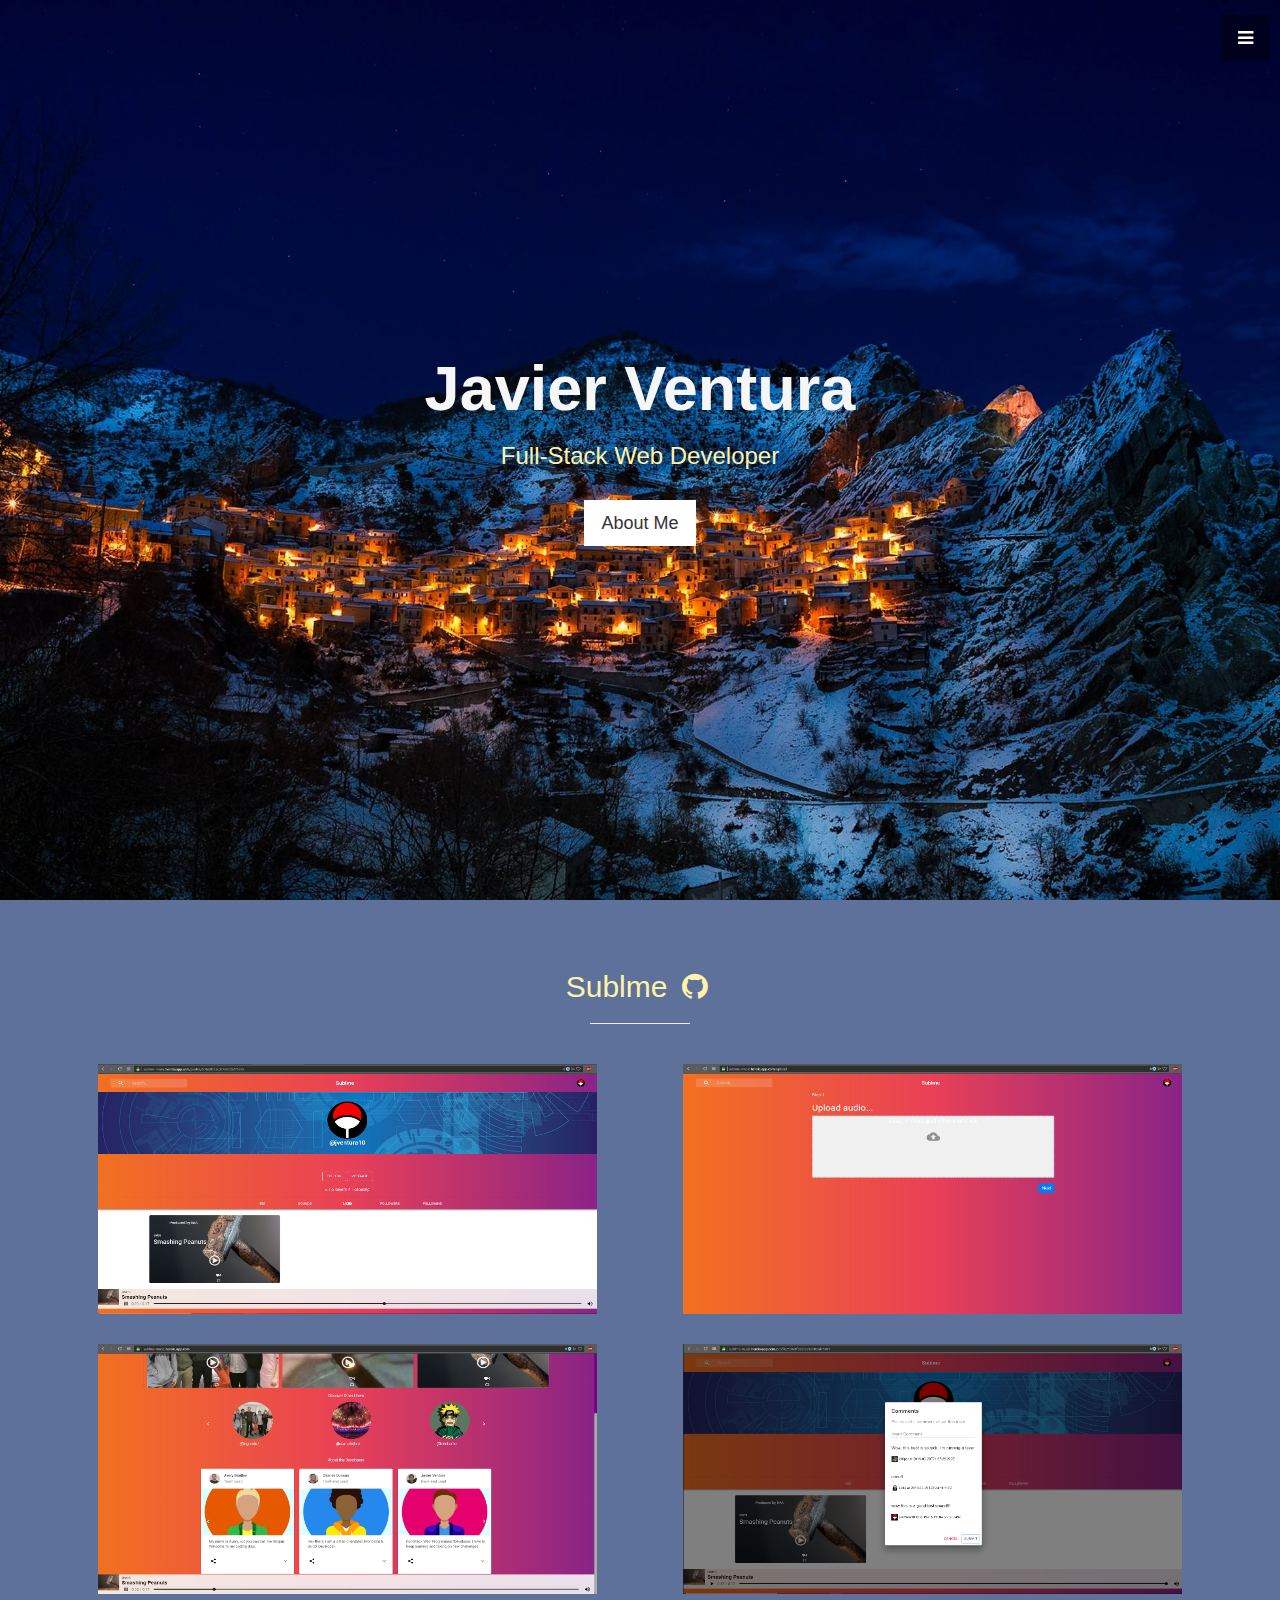
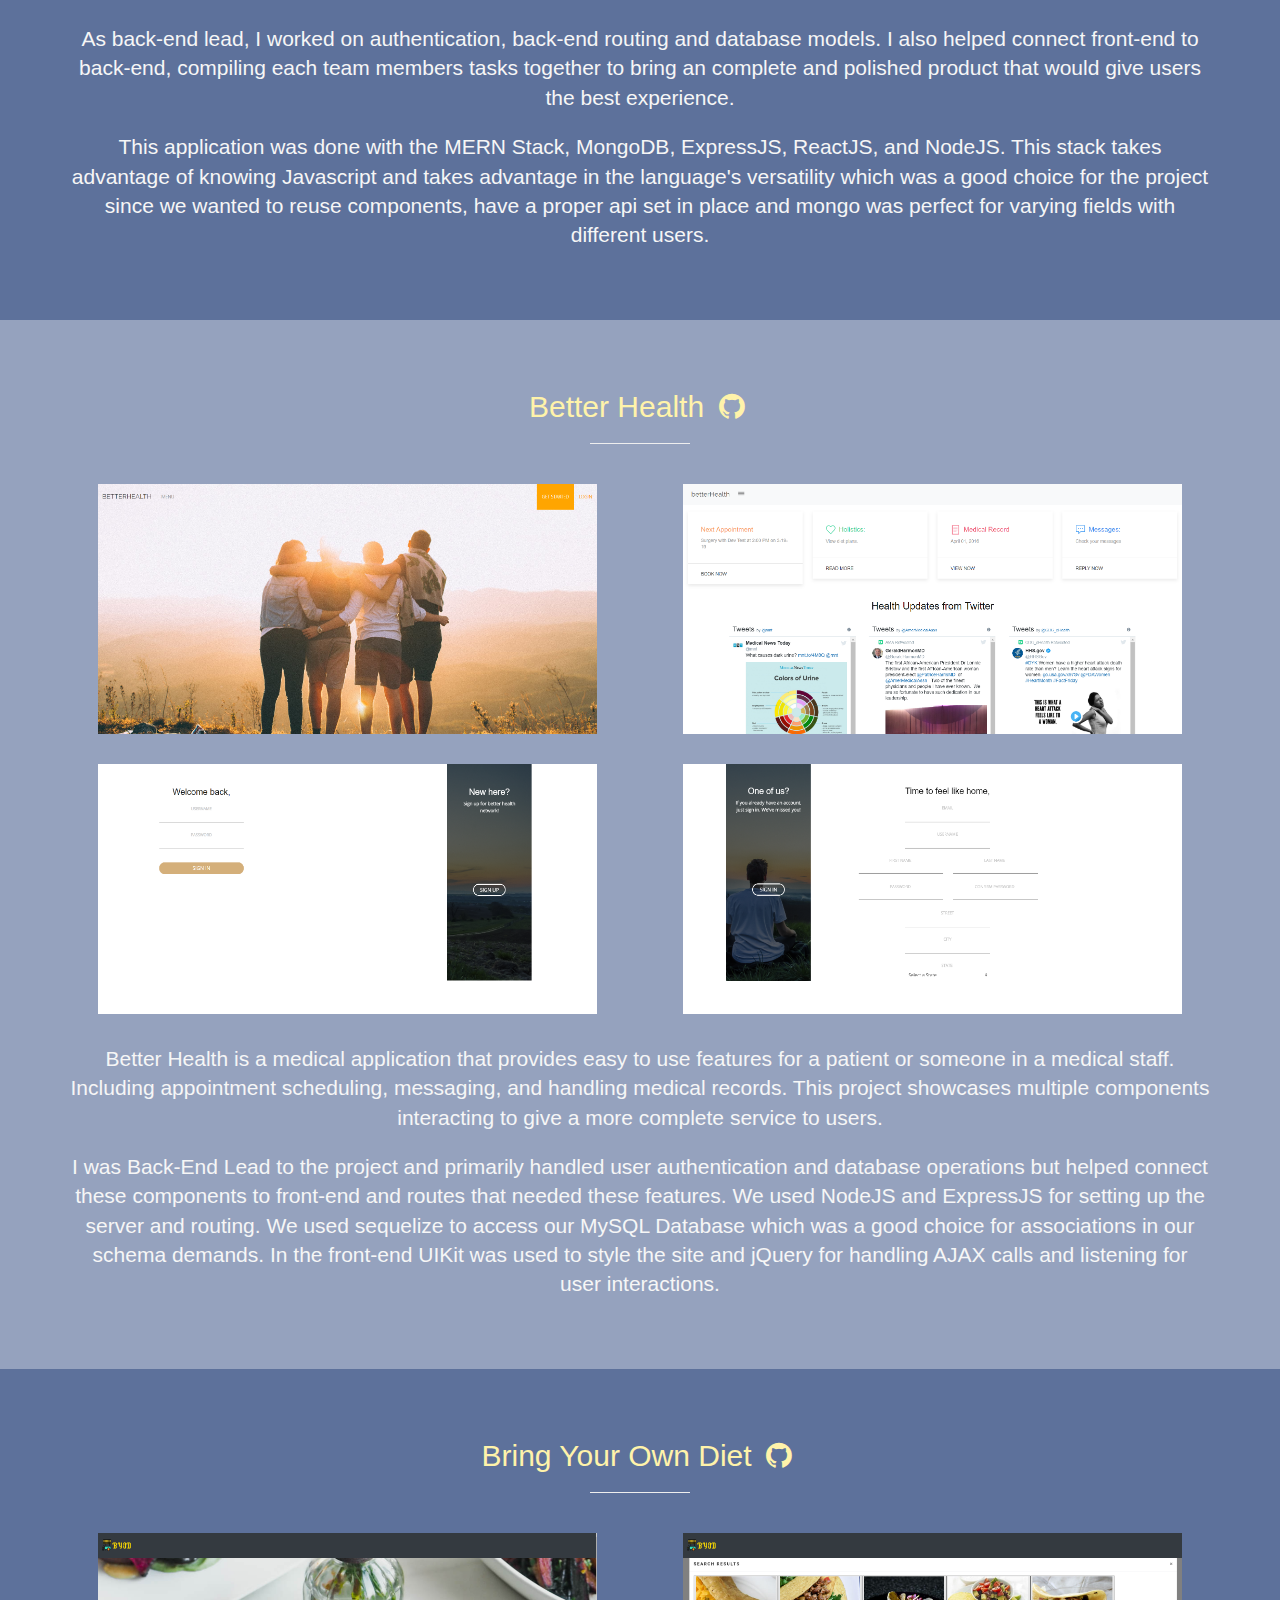
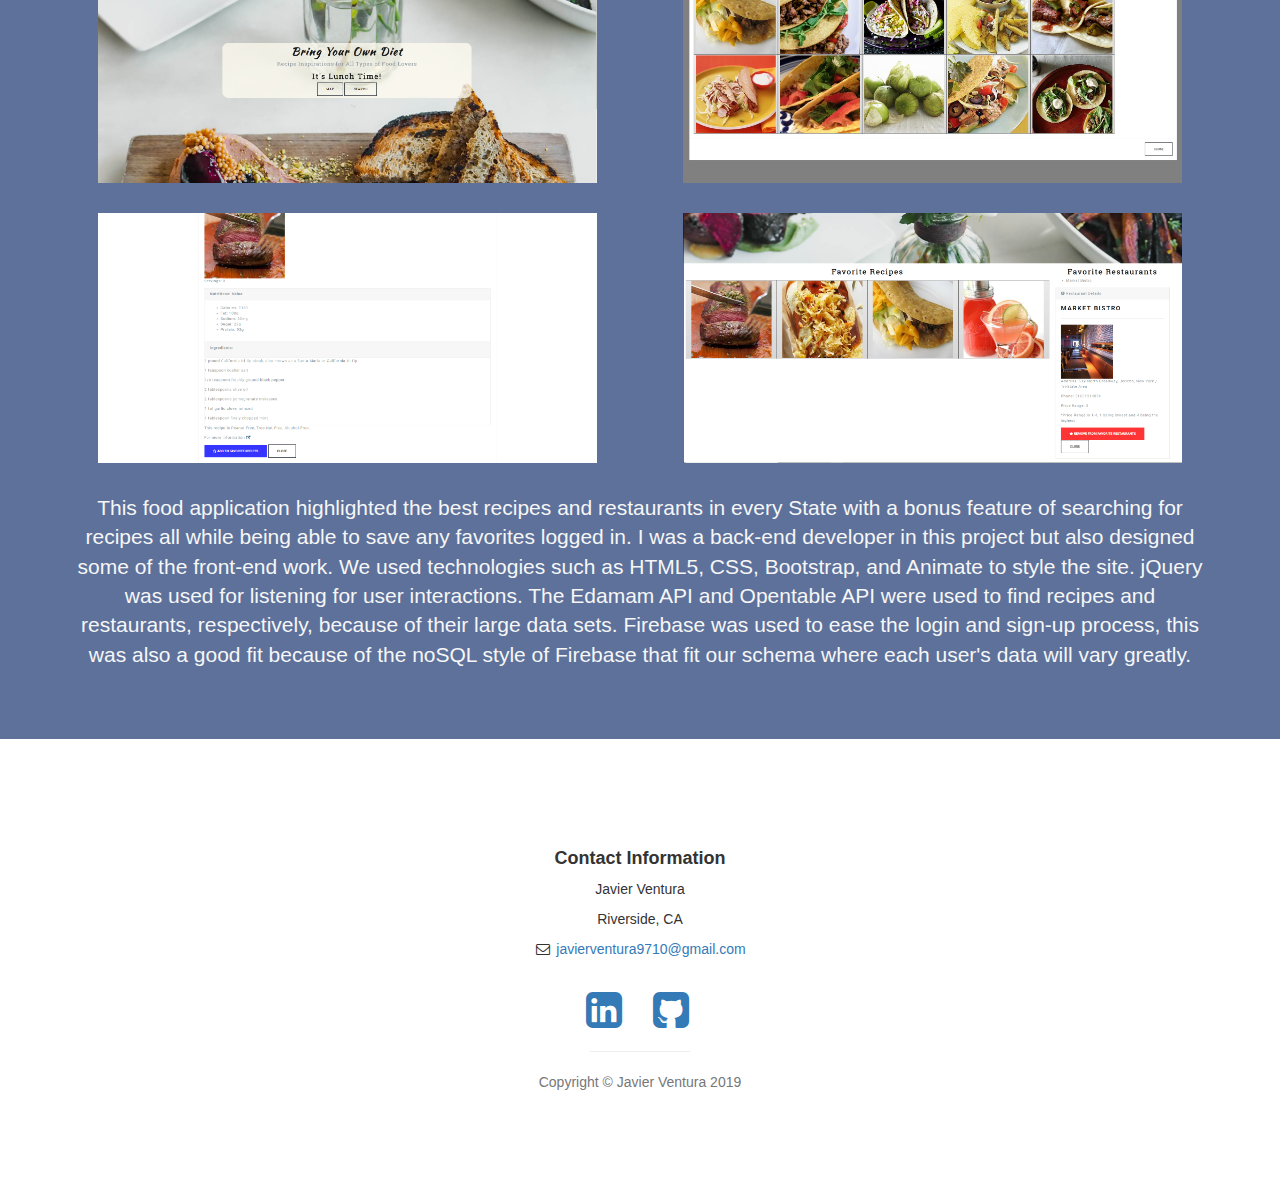
<file: index.html>
<!DOCTYPE html>
<html lang="en">

<head>
    <meta charset="UTF-8">
    <meta http-equiv="X-UA-Compatible" content="IE=edge">
    <meta name="viewport" content="width=device-width, initial-scale=1.0">
    <meta name="description" content="Personal Portfolio for Full Stack Web Developer">
    <meta name="author" content="Javier Ventura">
    <meta mame="keywords" content="personal, portfolio, web, developer, programmer, full-stack">
    <title>Javier Ventura</title>

    <!-- Bootstrap Link -->
    <link href="assets/css/bootstrap.min.css" rel="stylesheet">
    <!-- Animate Link -->
    <link href="assets/css/animate.min.css" rel="stylesheet">
    <!-- Font Awesome CSS Link -->
    <link href="font-awesome/css/font-awesome.min.css" rel="stylesheet">
    <!-- Custom CSS Link -->
    <link href="assets/css/main.css" rel="stylesheet">
</head>

<body>
    <!-- Nav Section -->
    <a id="menu-toggle" href="#" class="btn btn-dark btn-lg toggle"><i class="fa fa-bars"></i></a>
    <nav id="sidebar-wrapper">
        <ul class="sidebar-nav">
            <a id="menu-close" href="#" class="btn btn-light btn-lg pull-right toggle"><i class="fa fa-times"></i></a>
            <li class="sidebar-brand">
                <a href="#top" onclick=$("#menu-close").click();>Javier Ventura</a>
            </li>
            <li>
                <a href="#top" onclick=$("#menu-close").click();>Home</a>
            </li>
            <!--<li>
                <a href="#about" onclick=$("#menu-close").click();>About Me</a>
            </li> -->
            <li>
                <a href="#projOne" onclick=$("#menu-close").click();>Sublme</a>
            </li>
            <li>
                <a href="#projTwo" onclick=$("#menu-close").click();>Better Health</a>
            </li>
            <li>
                <a href="#projThree" onclick=$("#menu-close").click();>Bring Your Own Diet</a>
            </li>
            <li>
                <a href="#contact" onclick=$("#menu-close").click();>Contact</a>
            </li>
        </ul>
    </nav>
    <!-- End of Nav Section-->
    <!-- Home Section -->
    <header id="top" class="header">
        <div class="text-vertical-center">
            <h1 class="smoke-text animated fadeInLeft slow">Javier Ventura</h1>
            <h3 class="navajo-text animated fadeInRight slow">Full-Stack Web Developer</h3>
            <br>
            <a href="#about" class="btn btn-light btn-lg">About Me</a>
        </div>
    </header>
    <!-- End of Home Section -->

    <!-- About Me Section -->
    <!--<section id="about" class="about">
        <div class="container">
            <div class="row">
                <div class="col-lg-12 text-center">
                    <h2 class="navajo-text">About Me</h2>
                    <p class="lead smoke-text">I am Full-Stack Web Developer from Riverside, California that has worked
                        with multiple technologies to solve problems and complete goals.
                        I have intermediate experience programming in Python and more advanced experience with C++ including
                        2 years experience. 
                    </p>
                    <p class="lead smoke-text">My preferred Back-End technologies are ExpressJS and NodeJS but 
                        I also strive to keep learning so that I can solve new problems in the future. The abilities 
                        to learn quickly, adapt and problem-solve are my best qualities. As I know the technologies are 
                        not the most important but the logic and design behind projects.
                    </p>
                </div>
            </div>
        </div>
    </section>-->
    <!-- End of About Me Section -->

    <!-- Project 1 Section -->
    <section id="projOne" class="projects">
        <div class="text-center">
            <h2 class="navajo-text">Sublme <a href="https://github.com/jventura10/sublme"><i
                class="fa fa-github fa-fw"></i></a></h2>
            <hr class="small">
            <br>
            <div class="container">
                <div class="row">
                    <div class="col-md-6">
                        <div class="portfolio-item">
                            <a href="https://sublme-music.herokuapp.com" target="_blank">
                                <img class="img-portfolio img-responsive" alt="Sublme Profile Page Example"
                                    src="assets/images/sublme1.png">
                            </a>
                        </div>
                    </div>
                    <div class="col-md-6">
                        <div class="portfolio-item">
                            <a href="https://sublme-music.herokuapp.com" target="_blank">
                                <img class="img-portfolio img-responsive" alt="Sublme Uploading"
                                    src="assets/images/sublme2.png">
                            </a>
                        </div>
                    </div>
                </div>
                <br>
                <div class="row">
                    <div class="col-md-6">
                        <div class="portfolio-item">
                            <a href="https://sublme-music.herokuapp.com" target="_blank">
                                <img class="img-portfolio img-responsive" alt="Sublme Home Page"
                                    src="assets/images/sublme3.png">
                            </a>
                        </div>
                    </div>
                    <div class="col-md-6">
                        <div class="portfolio-item">
                            <a href="https://sublme-music.herokuapp.com" target="_blank">
                                <img class="img-portfolio img-responsive" alt="Sublme Commenting"
                                    src="assets/images/sublme4.png">
                            </a>
                        </div>
                    </div>
                </div>
                <br>
                <div class="row">
                    <div class="col-lg-12">
                        <p class="lead smoke-text">As back-end lead, I worked on authentication, back-end routing and database models. 
                        I also helped connect front-end to back-end, compiling each team members tasks together to bring an complete and polished product 
                        that would give users the best experience. 
                        </p>
                        <p class="lead smoke-text">
                        This application was done with the MERN Stack, MongoDB, ExpressJS, ReactJS, and NodeJS. This stack takes advantage of knowing Javascript and 
                        takes advantage in the language's versatility which was a good choice for the project since we wanted to reuse components, have a proper api 
                        set in place and mongo was perfect for varying fields with different users. 
                        </p>
                    </div>
                </div>
            </div>
        </div>
    </section>
    <!-- End of Project 1 Section -->
    <!-- Project 2 Section -->
    <section id="projTwo" class="projects">
        <div class="text-center">
            <h2 class="navajo-text">Better Health <a href="https://github.com/jventura10/Better-Health"><i
                class="fa fa-github fa-fw"></i></a></h2>
            <hr class="small">
            <br>
            <div class="container">
                <div class="row">
                    <div class="col-md-6">
                        <div class="portfolio-item">
                            <a href="https://better-health.herokuapp.com/" target="_blank">
                                <img class="img-portfolio img-responsive" alt="BetterHealth Home Page "
                                    src="assets/images/bhOne.png">
                            </a>
                        </div>
                    </div>
                    <div class="col-md-6">
                        <div class="portfolio-item">
                            <a href="https://better-health.herokuapp.com/" target="_blank">
                                <img class="img-portfolio img-responsive" alt="BetterHealth Dashboard"
                                    src="assets/images/bhTwo.png">
                            </a>
                        </div>
                    </div>
                </div>
                <br>
                <div class="row">
                    <div class="col-md-6">
                        <div class="portfolio-item">
                            <a href="https://better-health.herokuapp.com/" target="_blank">
                                <img class="img-portfolio img-responsive" alt="BetterHealth Log In"
                                    src="assets/images/bhThree.png">
                            </a>
                        </div>
                    </div>
                    <div class="col-md-6">
                        <div class="portfolio-item">
                            <a href="https://better-health.herokuapp.com/" target="_blank">
                                <img class="img-portfolio img-responsive" alt="BetterHealth Sign-Up"
                                    src="assets/images/bhFour.png">
                            </a>
                        </div>
                    </div>
                </div>
                <br>
                <div class="row">
                    <div class="col-lg-12">
                        <p class="lead smoke-text">Better Health is a medical application that provides easy to use 
                            features for a patient or someone in a medical staff. Including appointment scheduling, 
                            messaging, and handling medical records. This project showcases multiple components 
                            interacting to give a more complete service to users.
                        </p>
                        <p class="lead smoke-text">I was Back-End Lead to the project and primarily handled user authentication 
                            and database operations but helped connect these components to front-end and routes that needed these
                            features. We used NodeJS and ExpressJS for setting up the server and routing. We used sequelize to access 
                            our MySQL Database which was a good choice for associations in our schema demands. In the front-end UIKit 
                            was used to style the site and jQuery for handling AJAX calls and listening for user interactions.
                        </p>
                    </div>
                </div>
            </div>
        </div>
    </section>
    <!-- End of Project 2 Section -->
    <!-- Project 3 Section -->
    <section id="projThree" class="projects">
        <div class="text-center">
            <h2 class="navajo-text">Bring Your Own Diet <a href="https://github.com/jventura10/BYOD"><i
                class="fa fa-github fa-fw"></i></a></h2>
            <hr class="small">
            <br>
            <div class="container">
                <div class="row">
                    <div class="col-md-6">
                        <div class="portfolio-item">
                            <a href="https://homr0.github.io/BYOD/" target="_blank">
                                <img class="img-portfolio img-responsive" alt="BYOD Home Page"
                                    src="assets/images/byodOne.PNG">
                            </a>
                        </div>
                    </div>
                    <div class="col-md-6">
                        <div class="portfolio-item">
                            <a href="https://homr0.github.io/BYOD/" target="_blank">
                                <img class="img-portfolio img-responsive" alt="BYOD Search Results"
                                    src="assets/images/byodTwo.PNG">
                            </a>
                        </div>
                    </div>
                </div>
                <br>
                <div class="row">
                    <div class="col-md-6">
                        <div class="portfolio-item">
                            <a href="https://homr0.github.io/BYOD/" target="_blank">
                                <img class="img-portfolio img-responsive" alt="BYOD Recipe Nutrition Page"
                                    src="assets/images/byodThree.PNG">
                            </a>
                        </div>
                    </div>
                    <div class="col-md-6">
                        <div class="portfolio-item">
                            <a href="https://homr0.github.io/BYOD/" target="_blank">
                                <img class="img-portfolio img-responsive" alt="BYOD Favorites"
                                    src="assets/images/byodFour.PNG">
                            </a>
                        </div>
                    </div>
                </div>
                <br>
                <div class="row">
                    <div class="col-lg-12">
                        <p class="lead smoke-text">
                                This food application highlighted the best recipes and restaurants in every State 
                                with a bonus feature of searching for recipes all while being able to save any favorites 
                                logged in. I was a back-end developer in this project but also designed some of the front-end 
                                work. We used technologies such as HTML5, CSS, Bootstrap, and Animate to style the site.
                                jQuery was used for listening for user interactions. The Edamam API and Opentable API were
                                used to find recipes and restaurants, respectively, because of their large data sets.
                                Firebase was used to ease the login and sign-up process, this was also a good fit because of 
                                the noSQL style of Firebase that fit our schema where each user's data will vary greatly.
                        </p>
                    </div>
                </div>
            </div>
        </div>
    </section>
    <!-- End of Project 3 Section-->

    <!-- Footer -->
    <footer id="contact">
        <div class="container">
            <div class="row">
                <div class="col-lg-10 col-lg-offset-1 text-center">
                    <h4><strong>Contact Information</strong></h4>
                    <p>Javier Ventura</p>
                    <p>Riverside, CA</p>
                    <p><i class="fa fa-envelope-o fa-fw"></i><a href="mailto:jventura1097@gmail.com" target="_blank">
                            javierventura9710@gmail.com</a></p>
                    <br>
                    <ul class="list-inline">
                        <li>
                            <a href="https://www.linkedin.com/in/javier-ventura-a95909126/" target="_blank"><i
                                    class="fa fa-linkedin-square fa-fw fa-3x"></i></a>
                        </li>
                        <li>
                            <a href="https://github.com/jventura10" target="_blank"><i
                                    class="fa fa-github-square fa-fw fa-3x"></i></a>
                        </li>
                    </ul>
                    <hr class="small">
                    <p class="text-muted">Copyright &copy; Javier Ventura 2019</p>
                </div>
            </div>
        </div>
        <a id="to-top" href="#top" class="btn btn-dark btn-lg"><i class="fa fa-chevron-up fa-fw fa-1x"></i></a>
    </footer>
    <!-- End of Footer -->
    <!-- Link to jQuery -->
    <script src="assets/js/jquery.js"></script>
    <!-- Link to Bootstrap- Javascript File -->
    <script src="assets/js/bootstrap.min.js"></script>
    <!-- Link to Other Required Functions-->
    <script src="assets/js/functions.js"></script>
</body>

</html>
</file>
<file: assets/css/main.css>
/*!
 * Start Bootstrap 
 * Copyright 2013-2016 Start Bootstrap
 * Licensed under MIT (https://github.com/BlackrockDigital/startbootstrap/blob/gh-pages/LICENSE)
 *  -- Modified --
 * Color Theme From Image in Home Section by Coolers.co
 * 5D719B/FFF3AA/F6F6F6/95A2BE/01001F
 */

/* Global Styles */

html,
body {
    height: 100%;
    max-width: 100%;
}

body {
    font-family: "Source Sans Pro","Helvetica Neue",Helvetica,Arial,sans-serif;
}

.text-vertical-center {
    display: table-cell;
    text-align: center;
    vertical-align: middle;
}

.text-vertical-center h1 {
    margin: 0;
    padding: 0;
    font-size: 4.5em;
    font-weight: 700;
}

/* Custom Button Styles */

.btn-dark {
    border-radius: 0;
    color: #fff;
    background-color: rgba(0,0,0,0.4);
}

.btn-dark:hover,
.btn-dark:focus,
.btn-dark:active {
    color: #fff;
    background-color: rgba(0,0,0,0.7);
}

.btn-light {
    border-radius: 0;
    color: #333;
    background-color: rgb(255,255,255);
}

.btn-light:hover,
.btn-light:focus,
.btn-light:active {
    color: #333;
    background-color: rgba(255,255,255,0.8);
}

hr.small {
    max-width: 100px;
}

#sidebar-wrapper {
    z-index: 1000;
    position: fixed;
    right: 0;
    width: 250px;
    height: 100%;
    transform: translateX(250px);
    overflow-y: auto;
    background: #222;
    -webkit-transition: all 0.4s ease 0s;
    -moz-transition: all 0.4s ease 0s;
    -ms-transition: all 0.4s ease 0s;
    -o-transition: all 0.4s ease 0s;
    transition: all 0.4s ease 0s;
}

.sidebar-nav {
    position: absolute;
    top: 0;
    width: 250px;
    margin: 0;
    padding: 0;
    list-style: none;
}

.sidebar-nav li {
    text-indent: 20px;
    line-height: 40px;
}

.sidebar-nav li a {
    display: block;
    text-decoration: none;
    color: #999;
}

.sidebar-nav li a:hover {
    text-decoration: none;
    color: #fff;
    background: rgba(255,255,255,0.2);
}

.sidebar-nav li a:active,
.sidebar-nav li a:focus {
    text-decoration: none;
}

.sidebar-nav > .sidebar-brand {
    height: 55px;
    font-size: 18px;
    line-height: 55px;
}

.sidebar-nav > .sidebar-brand a {
    color: #999;
}

.sidebar-nav > .sidebar-brand a:hover {
    color: #fff;
    background: none;
}

#menu-toggle {
    z-index: 1;
    position: fixed;
    top: 10px;
    right: 5px;
}

#sidebar-wrapper.active {
    right: 250px;
    width: 250px;
    -webkit-transition: all 0.4s ease 0s;
    -moz-transition: all 0.4s ease 0s;
    -ms-transition: all 0.4s ease 0s;
    -o-transition: all 0.4s ease 0s;
    transition: all 0.4s ease 0s;
}

.toggle {
    margin: 5px 5px 0 0;
}

.navajo-text{
    color: #FFF3AA;
}

.smoke-text {
    color: #F6F6F6;
}

/* Header */

.header {
    display: table;
    position: relative;
    width: 100%;
    height: 100%;
    background: url(../images/bg.jpeg) no-repeat center center scroll;
    -webkit-background-size: cover;
    -moz-background-size: cover;
    background-size: cover;
    -o-background-size: cover;
}


/* About */

.about {
    padding: 50px 0;
    background-color: #01001F;
}

/* Projects */

.projects {
    display: table;
    position: relative;
    width: 100%;
    height: 100%;
    padding: 50px 0;
}

#projOne,
#projThree {
    background-color: #5D719B;
}

#projTwo {
    background-color: #95A2BE;
}

.projects h2 a {
    text-decoration: none;
    color: #FFF3AA;
}

.portfolio-item {
    margin-bottom: 10px;
}

.img-portfolio {
    margin: 0 auto;
    width: 90%;
    height: 250px;
}

.img-portfolio:hover {
    opacity: 0.8;
}

/* Footer */

footer { 
    width: 100%;
    padding: 100px 0;
}

#to-top {
  display: none;
  position: fixed;
  bottom: 10px;
  right: 10px;
}
</file>
